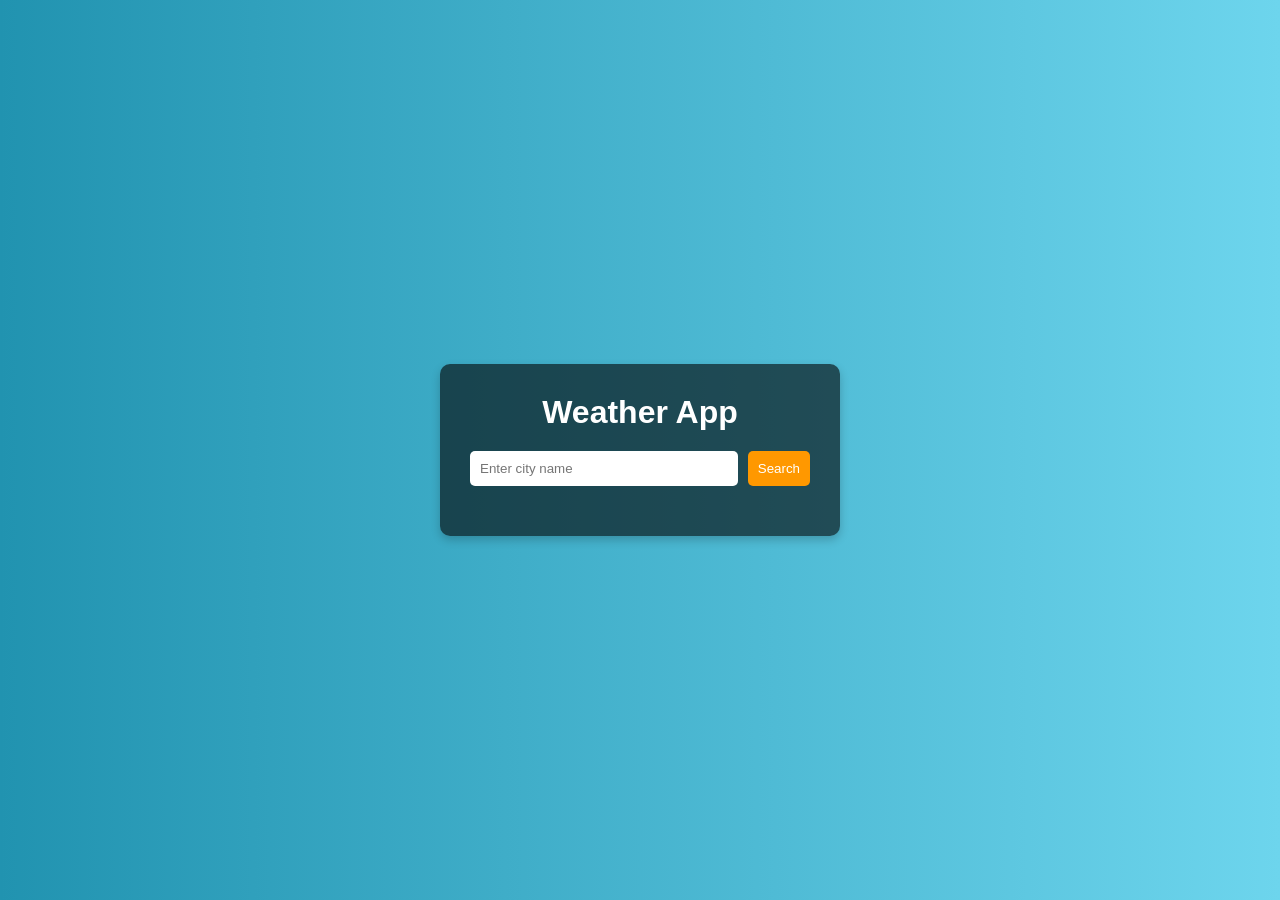
<file: weatherApp/index.html>
<!DOCTYPE html>
<html lang="en">
<head>
    <meta charset="UTF-8">
    <meta name="viewport" content="width=device-width, initial-scale=1.0">
    <title>Weather App</title>
    <link rel="stylesheet" href="Weather.css">
    <script defer src="Weatherscript.js"></script>
</head>
<body>
    <div class="container">
        <h1>Weather App</h1>
        <div class="search-box">
            <input type="text" id="cityInput" placeholder="Enter city name">
            <button onclick="fetchWeather()">Search</button>
        </div>
        <div id="weatherInfo" class="weather-box">
            <h2 id="location"></h2>
            <p id="temperature"></p>
            <p id="description"></p>
            <p id="humidity"></p>
            <p id="windSpeed"></p>
        </div>
    </div>
</body>
</html>
</file>
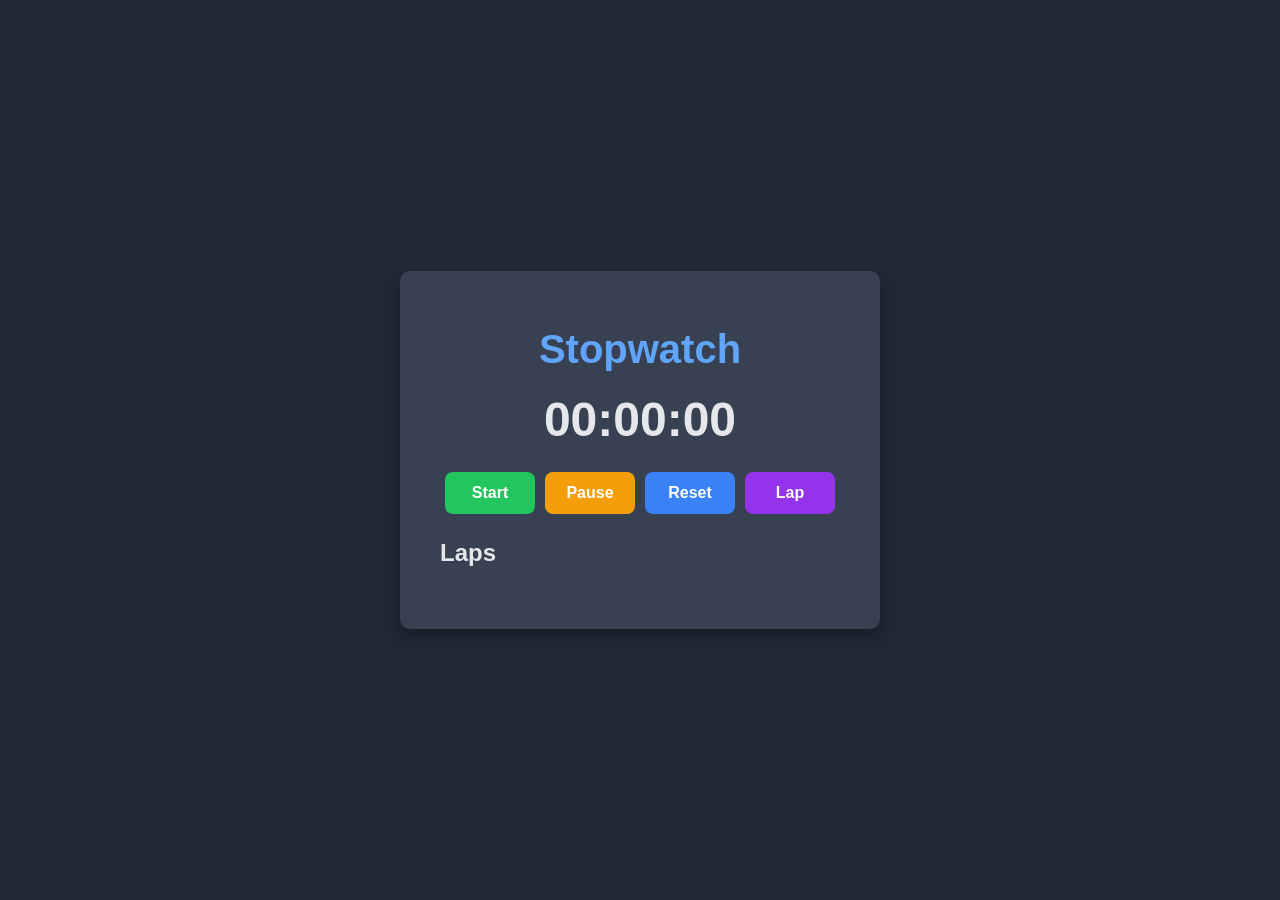
<file: Stopwatch/Stopwatch.html>
<!-- stopwatch.html -->
<!DOCTYPE html>
<html lang="en">
<head>
  <meta charset="UTF-8">
  <meta name="viewport" content="width=device-width, initial-scale=1.0">
  <title>Enhanced Stopwatch</title>
  <link rel="stylesheet" href="Stopwatchstyles.css">
</head>
<body>
  <div class="stopwatch">
    <h1>Stopwatch</h1>
    <div id="timer">00:00:00</div>
    <div class="buttons">
      <button id="start">Start</button>
      <button id="pause">Pause</button>
      <button id="reset">Reset</button>
      <button id="lap">Lap</button>
    </div>
    <div id="laps">
      <h2>Laps</h2>
      <ul id="lap-list"></ul>
    </div>
  </div>
  <script src="Stopwatchscript.js"></script>
</body>
</html>
</file>
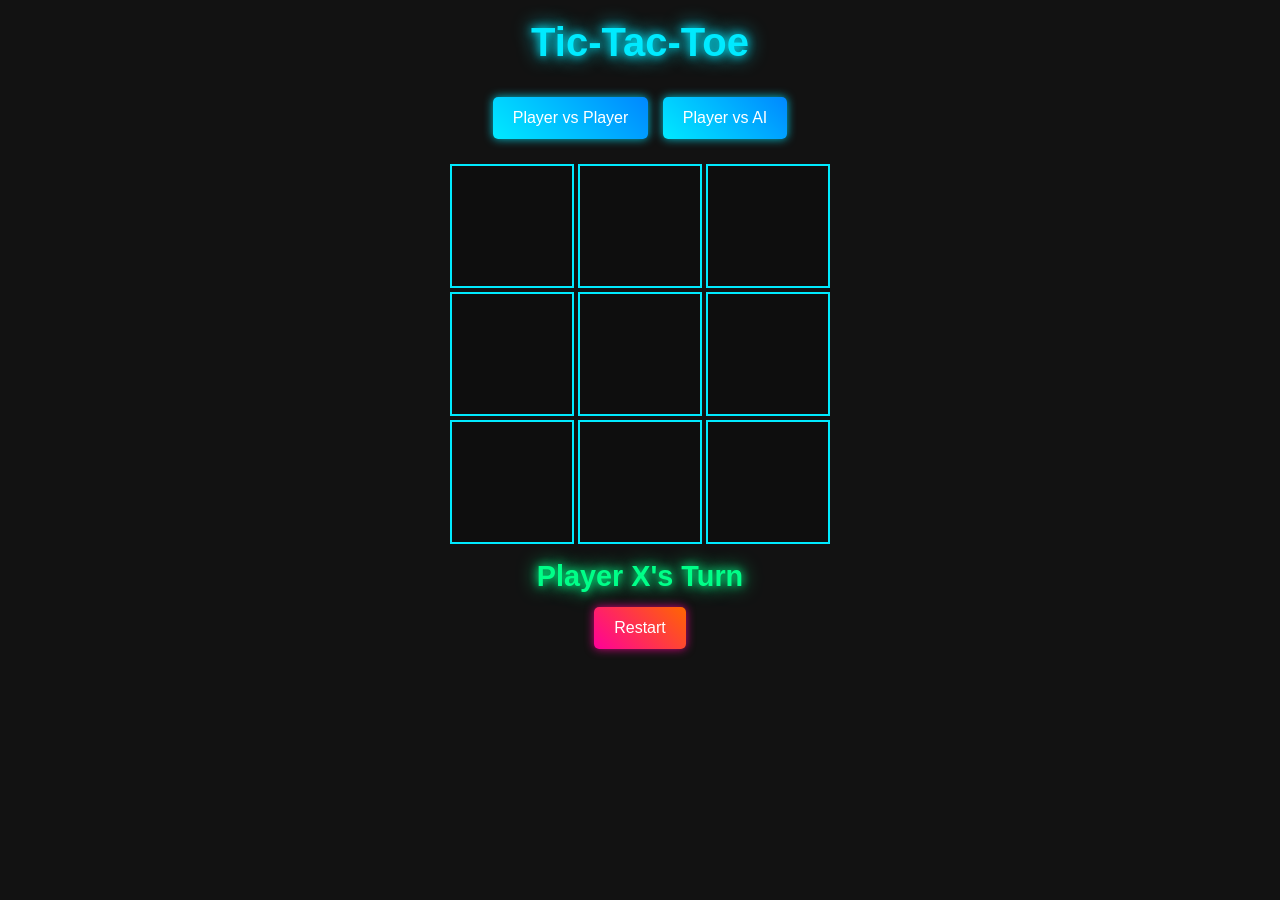
<file: Tic-Tac-Toe-Game/TicTacTO.html>
<!DOCTYPE html>
<html lang="en">
<head>
    <meta charset="UTF-8">
    <meta name="viewport" content="width=device-width, initial-scale=1.0">
    <title>Tic-Tac-Toe</title>
    <link rel="stylesheet" href="TicTacToestyles.css">
</head>
<body>
    <h1>Tic-Tac-Toe</h1>
    
    <div class="mode-selection">
        <button onclick="startGame('player')">Player vs Player</button>
        <button onclick="startGame('ai')">Player vs AI</button>
    </div>

    <div id="gameBoard" class="board">
        <div class="cell" onclick="handleClick(0)"></div>
        <div class="cell" onclick="handleClick(1)"></div>
        <div class="cell" onclick="handleClick(2)"></div>
        <div class="cell" onclick="handleClick(3)"></div>
        <div class="cell" onclick="handleClick(4)"></div>
        <div class="cell" onclick="handleClick(5)"></div>
        <div class="cell" onclick="handleClick(6)"></div>
        <div class="cell" onclick="handleClick(7)"></div>
        <div class="cell" onclick="handleClick(8)"></div>
    </div>

    <h2 id="statusMessage">Player X's Turn</h2>
    
    <button id="restartButton" onclick="restartGame()">Restart</button>

    <script src="TicTacToescript.js"></script>
</body>
</html>
</file>
<file: weatherApp/Weather.css>
* {
    margin: 0;
    padding: 0;
    box-sizing: border-box;
    font-family: Arial, sans-serif;
}

body {
    background: linear-gradient(to right, #2193b0, #6dd5ed);
    color: white;
    display: flex;
    justify-content: center;
    align-items: center;
    height: 100vh;
    text-align: center;
}

.container {
    background: rgba(0, 0, 0, 0.6);
    padding: 30px;
    border-radius: 10px;
    width: 90%;
    max-width: 400px;
    box-shadow: 0px 4px 10px rgba(0, 0, 0, 0.2);
}

h1 {
    margin-bottom: 20px;
}

.search-box {
    display: flex;
    gap: 10px;
    margin-bottom: 20px;
}

input {
    flex: 1;
    padding: 10px;
    border: none;
    border-radius: 5px;
}

button {
    padding: 10px;
    background: #ff9800;
    border: none;
    color: white;
    cursor: pointer;
    border-radius: 5px;
}

button:hover {
    background: #e68900;
}

.weather-box {
    display: none;
    padding: 20px;
    border-radius: 10px;
    background: rgba(255, 255, 255, 0.2);
    margin-top: 20px;
}
</file>
<file: Stopwatch/Stopwatchstyles.css>
/* stopwatchstyles.css */

body {
    font-family: 'Roboto', sans-serif;
    background-color: #1f2937; /* Dark Gray */
    margin: 0;
    display: flex;
    justify-content: center;
    align-items: center;
    height: 100vh;
    color: #e5e7eb; /* Light Gray */
  }
  
  .stopwatch {
    text-align: center;
    background: #374151; /* Dark Slate Gray */
    padding: 30px 40px;
    border-radius: 10px;
    box-shadow: 0 8px 15px rgba(0, 0, 0, 0.3);
    max-width: 400px;
    width: 90%;
  }
  
  h1 {
    font-size: 2.5rem;
    margin-bottom: 20px;
    color: #60a5fa; /* Light Blue */
  }
  
  #timer {
    font-size: 3rem;
    margin-bottom: 20px;
    font-weight: bold;
  }
  
  .buttons {
    display: flex;
    justify-content: space-between;
  }
  
  .buttons button {
    flex: 1;
    margin: 5px;
    padding: 12px 20px;
    font-size: 1rem;
    font-weight: bold;
    border: none;
    border-radius: 8px;
    cursor: pointer;
    transition: transform 0.2s, background-color 0.3s ease;
  }
  
  #start {
    background-color: #22c55e; /* Green */
    color: #ffffff;
  }
  
  #pause {
    background-color: #f59e0b; /* Yellow */
    color: #ffffff;
  }
  
  #reset {
    background-color: #3b82f6; /* Blue */
    color: #ffffff;
  }
  
  #lap {
    background-color: #9333ea; /* Purple */
    color: #ffffff;
  }
  
  .buttons button:hover {
    transform: scale(1.05);
    opacity: 0.9;
  }
  
  .buttons button:active {
    transform: scale(1);
  }
  
  #laps {
    margin-top: 20px;
    text-align: left;
  }
  
  #laps h2 {
    font-size: 1.5rem;
    margin-bottom: 10px;
  }
  
  #lap-list {
    list-style-type: decimal;
    padding-left: 20px;
    max-height: 200px;
    overflow-y: auto;
  }
  
  #lap-list li {
    font-size: 1rem;
    margin: 5px 0;
    color: #d1d5db; /* Light Slate */
  }
</file>
<file: Tic-Tac-Toe-Game/TicTacToestyles.css>
/* CSS CODE */
/* Global styles */
body {
    text-align: center;
    font-family: 'Poppins', sans-serif;
    background-color: #121212;
    color: #ffffff;
    margin: 0;
    padding: 0;
}

/* Title styling */
h1 {
    font-size: 2.5rem;
    font-weight: bold;
    margin-top: 20px;
    color: #00eaff;
    text-shadow: 0 0 10px #00eaff, 0 0 20px #00eaff;
}

/* Mode selection buttons */
.mode-selection {
    margin: 20px 0;
}

.mode-selection button {
    background: linear-gradient(45deg, #00eaff, #0088ff);
    border: none;
    color: white;
    padding: 12px 20px;
    font-size: 16px;
    cursor: pointer;
    margin: 5px;
    border-radius: 5px;
    transition: 0.3s;
    box-shadow: 0 0 10px rgba(0, 234, 255, 0.8);
}

.mode-selection button:hover {
    background: linear-gradient(45deg, #0088ff, #00eaff);
    box-shadow: 0 0 15px rgba(0, 234, 255, 1);
}

/* Game board */
.board {
    display: grid;
    grid-template-columns: repeat(3, 120px);
    grid-template-rows: repeat(3, 120px);
    gap: 8px;
    margin: 20px auto;
    width: 380px;
}

/* Cells styling */
.cell {
    width: 120px;
    height: 120px;
    background: rgba(0, 0, 0, 0.2);
    border: 2px solid #00eaff;
    font-size: 40px;
    font-weight: bold;
    text-align: center;
    line-height: 120px;
    cursor: pointer;
    transition: all 0.3s ease-in-out;
    color: #ffffff;
    text-shadow: 0 0 8px #ffffff;
}

.cell:hover {
    background: rgba(0, 234, 255, 0.2);
    box-shadow: 0 0 10px #00eaff;
}

.cell.taken {
    cursor: not-allowed;
}

/* Winning message */
#statusMessage {
    font-size: 1.8rem;
    font-weight: bold;
    margin-top: 15px;
    color: #00ff88;
    text-shadow: 0 0 10px #00ff88, 0 0 20px #00ff88;
}

/* Restart button */
#restartButton {
    background: linear-gradient(45deg, #ff0099, #ff6600);
    border: none;
    color: white;
    padding: 12px 20px;
    font-size: 16px;
    cursor: pointer;
    margin-top: -10px;
    border-radius: 5px;
    transition: 0.3s;
    box-shadow: 0 0 10px rgba(255, 0, 153, 0.8);
}

#restartButton:hover {
    background: linear-gradient(45deg, #ff6600, #ff0099);
    box-shadow: 0 0 15px rgba(255, 0, 153, 1);
}
</file>
